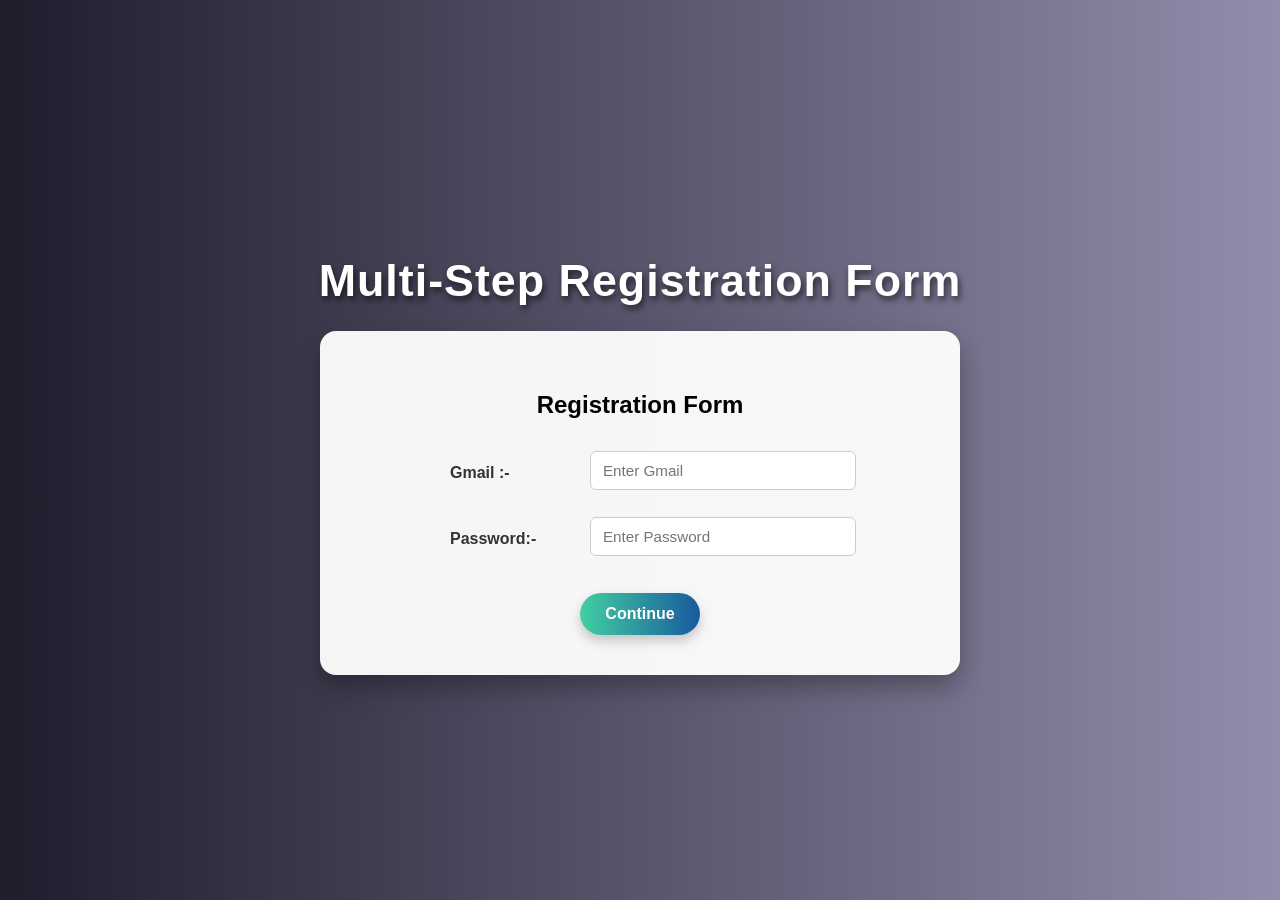
<file: index.html>
<!DOCTYPE html>
    <html lang="en">
    <head>
        <meta charset="UTF-8">
        <meta name="viewport" content="width=device-width, initial-scale=1.0">
        <title>Multi-Step Registration</title>
        <link rel="stylesheet" href="styles.css">
    </head>
    <body class="page-index">
         <h1 class="main-heading">Multi-Step Registration Form</h1> 
        <div  id = "form" class="form-container">
            <h2><center>Registration Form</center></h2> 
                <table id="table">
                    <tr id="tr"> 
                        <td><label >Gmail :-</label></td>
                        <td>
                            <input type="text" placeholder="Enter Gmail" id="Gmail">
                            <span id="gmailError" class="error"></span>
                        </td>
                    </tr>
                    <tr id="tr"> 
                        <td><label>Password:-</label></td>
                        <td>
                            <input type="password" placeholder="Enter Password" id="Password">
                            <span id="passwordError" class="error"></span>
                        </td>
                    </tr>
                </table> 
                <div>
                <center><button class="button-oval" onclick="val()">Continue</button></center>
                </div>
        </div>
        <script src="app.js"></script>
    </body>
    </html>
</file>
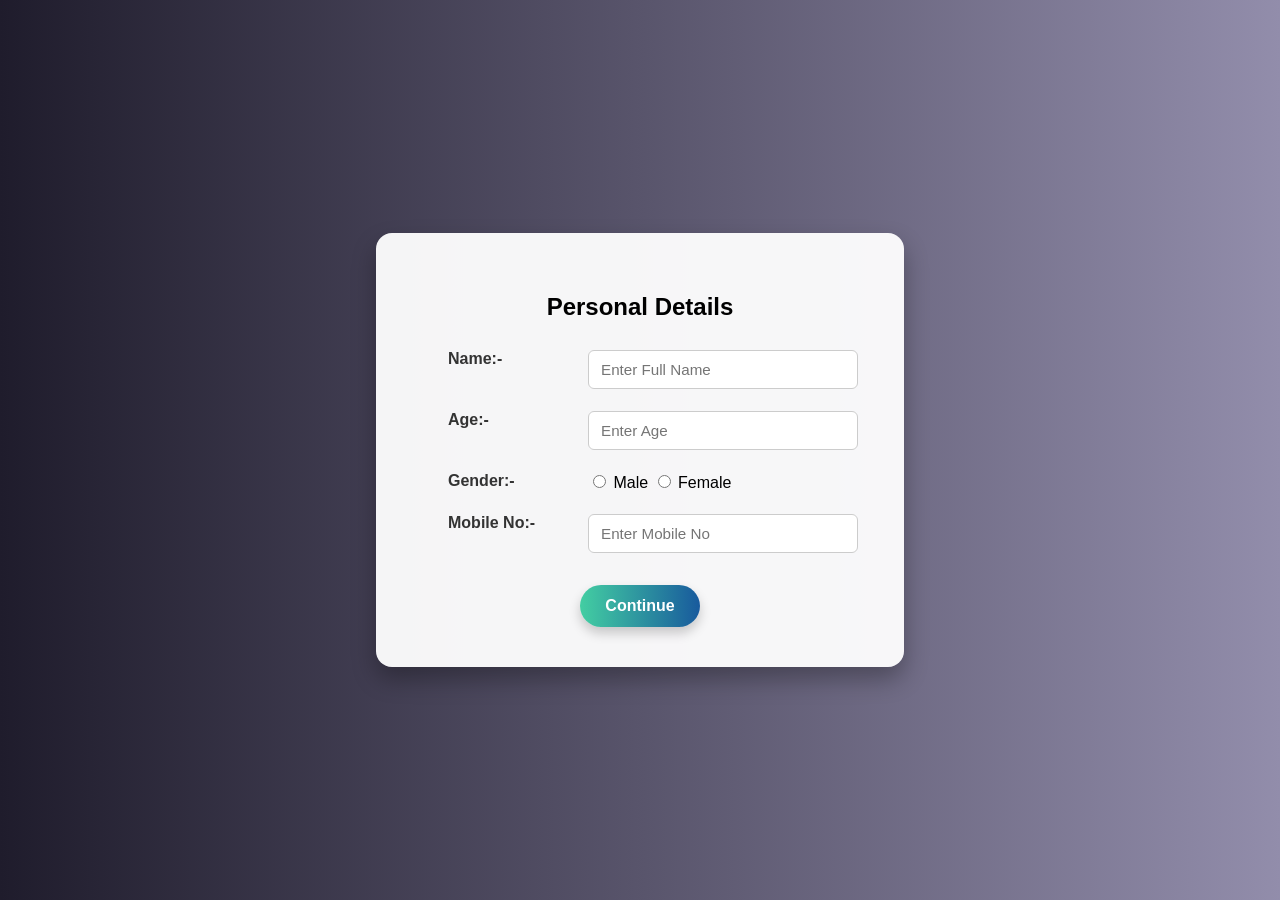
<file: 2nd page.html>
<!DOCTYPE html>
    <html lang="en">
    <head>
      <meta charset="UTF-8" />
      <meta name="viewport" content="width=device-width, initial-scale=1" />
      <title>Personal Details</title>
      <link rel="stylesheet" href="styles.css">
    </head>
    <body class="page-personal">
      <div id="form" class="form-container">
        <h2><center>Personal Details</center></h2>
        <table id="table">
          <tr>
            <td><label for="Name">Name:-</label></td>
            <td>
              <input type="text" placeholder="Enter Full Name" id="Name" />
              <span class="error" id="nameError"></span>
            </td>
          </tr>
          <tr>
            <td><label for="Age">Age:-</label></td>
            <td>
              <input type="text" placeholder="Enter Age" id="Age" />
              <span class="error" id="ageError"></span>
            </td>
          </tr>
          <tr>
            <td><label>Gender:-</label></td>
            <td>
              <input type="radio" id="male" name="gender" value="male" />
              <label for="male">Male</label>
              <input type="radio" id="female" name="gender" value="female" />
              <label for="female">Female</label>
              <br />
              <span class="error" id="genderError"></span>
            </td>
          </tr>
          <tr>
            <td><label for="Mobile">Mobile No:-</label></td>
            <td>
              <input type="text" placeholder="Enter Mobile No" id="Mobile" />
              <span class="error" id="mobileError"></span>
            </td>
          </tr>
        </table>
        <div>
          <center>
            <button class="button" onclick="saveAndContinue()">Continue</button>
          </center>
        </div>
      </div>
      <script src="app.js"></script>
    </body>
    </html>
</file>
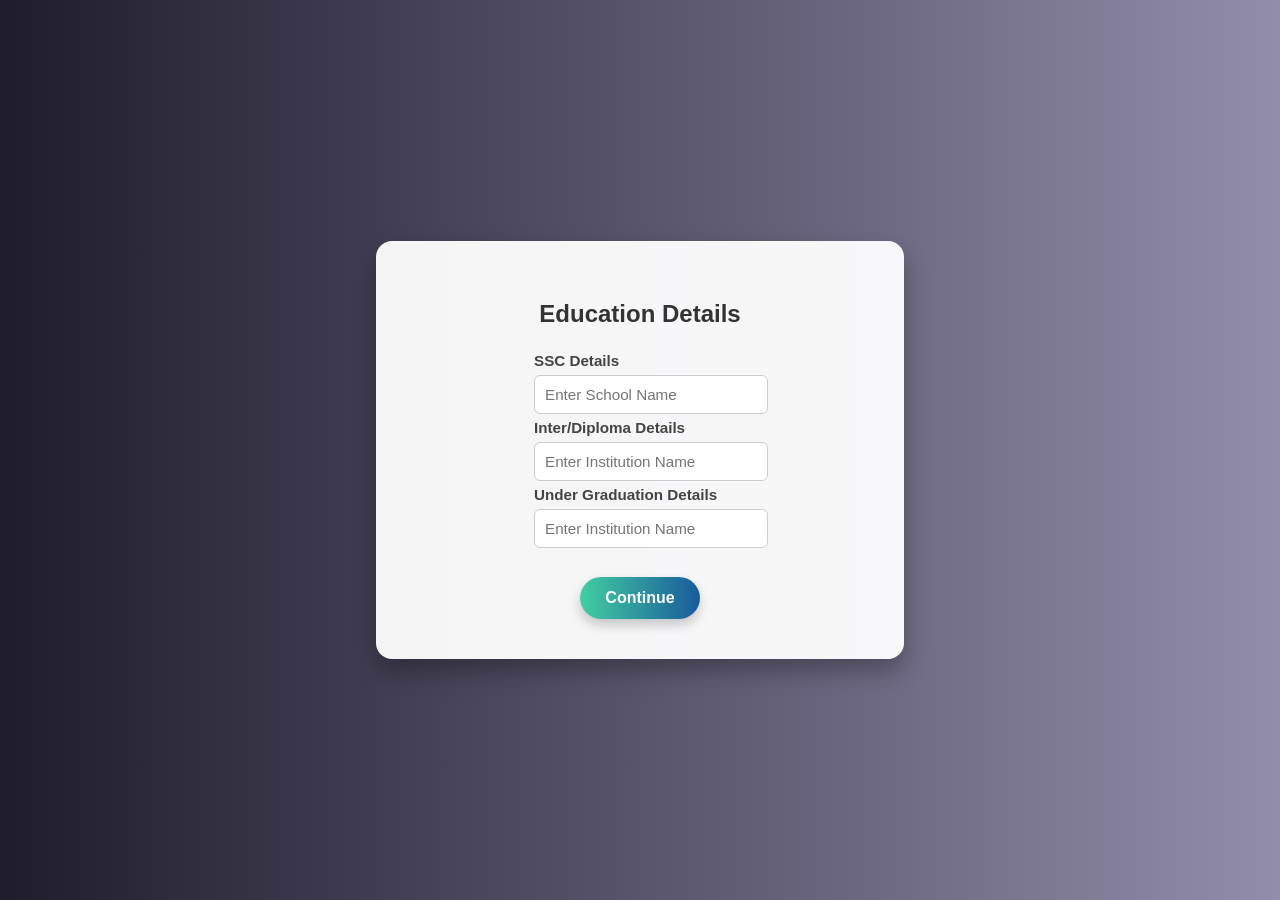
<file: 3rd page.html>
<!DOCTYPE html>
    <html lang="en">
    <head>
      <meta charset="UTF-8" />
      <meta name="viewport" content="width=device-width, initial-scale=1" />
      <title>Education Details</title>
      <link rel="stylesheet" href="styles.css">
    </head>
    <body class="page-education">
      <div id="form" class="form-container">
        <h2>Education Details</h2>
        
        <div class="form-group">
          <label for="sscDetails">SSC Details</label>
          <input type="text" placeholder="Enter School Name" id="sscDetails" />
          <span class="error" id="sscDetailsError"></span>
        </div>

        <div class="form-group">
          <label for="interDiplomaDetails">Inter/Diploma Details</label>
          <input type="text" placeholder="Enter Institution Name" id="interDiplomaDetails" />
          <span class="error" id="interDiplomaDetailsError"></span>
        </div>

        <div class="form-group">
          <label for="ugDetails">Under Graduation Details</label>
          <input type="text" placeholder="Enter Institution Name" id="ugDetails" />
          <span class="error" id="ugDetailsError"></span>
        </div>

        <div class="button-container">
          <button class="button" id="continueBtn">Continue</button>
        </div>
      </div>
      <script src="app.js"></script>
    </body>
    </html>
</file>
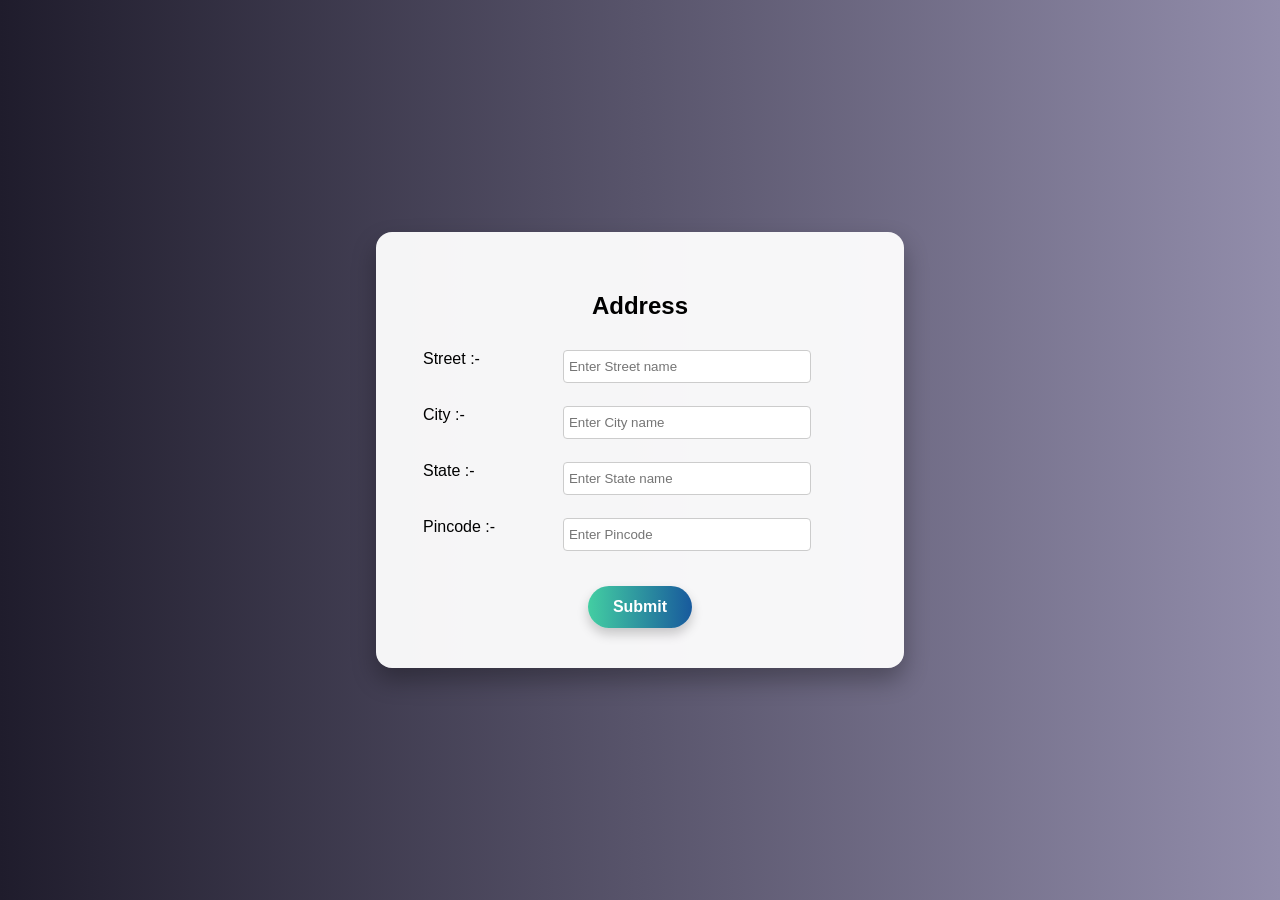
<file: 4th page.html>
<!DOCTYPE html>
<html lang="en">
<head>
    <meta charset="UTF-8">
    <title>Address Form</title>
    <link rel="stylesheet" href="styles.css">
</head>
<body class="page-address">
    <div id="form">
        <h2><center>Address</center></h2>
        <table>
            <tr>
                <td><label>Street :-</label></td>
                <td>
                    <input type="text" id="streetname" placeholder="Enter Street name">
                    <span class="error" id="streetError"></span>
                </td>
            </tr>
            <tr>
                <td><label>City :-</label></td>
                <td>
                    <input type="text" id="cityname" placeholder="Enter City name">
                    <span class="error" id="citynameError"></span>
                </td>
            </tr>
            <tr>
                <td><label>State :-</label></td>
                <td>
                    <input type="text" id="statename" placeholder="Enter State name">
                    <span class="error" id="statenameError"></span>
                </td>
            </tr>
            <tr>
                <td><label>Pincode :-</label></td>
                <td>
                    <input type="text" id="pincodeno" placeholder="Enter Pincode">
                    <span class="error" id="pincodeError"></span>
                </td>
            </tr>
        </table>
        <center><button class="button" type="submit" id="submitBtn">Submit</button></center>
    </div>
    <script src="app.js"></script>
</body>
</html>
</file>
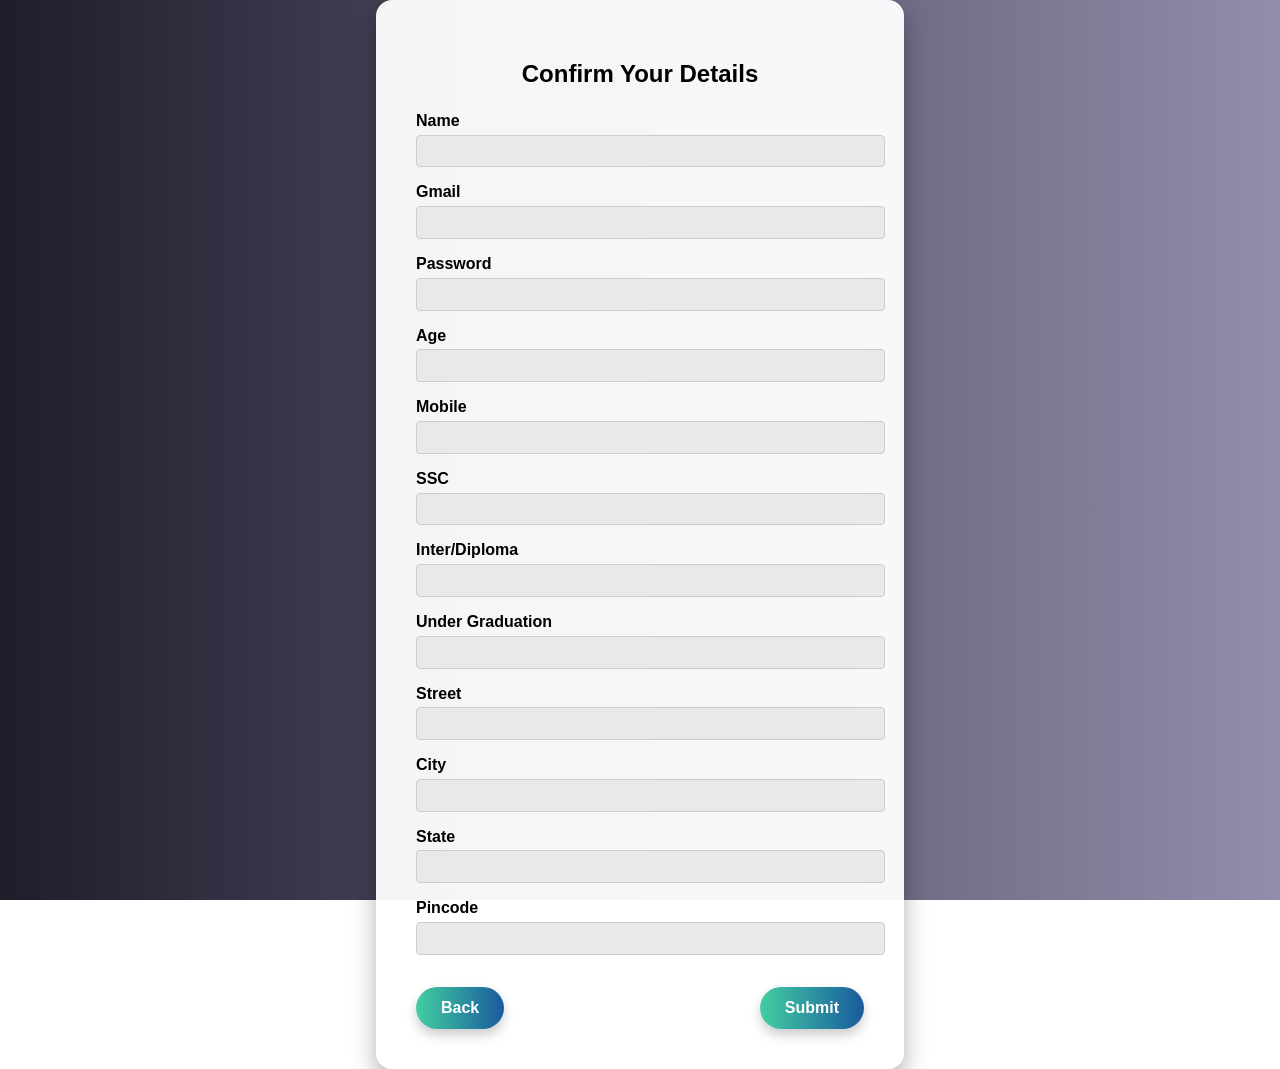
<file: confirm.html>
<!DOCTYPE html>
<html lang="en">
<head>
<meta charset="UTF-8" />
<meta name="viewport" content="width=device-width, initial-scale=1" />
<title>Confirmation Page</title>
<link rel="stylesheet" href="styles.css">
</head>
<body class="page-confirm">

<div id="confirmationForm">
  <h2>Confirm Your Details</h2>

  <div class="field-group">
    <label for="nameInput">Name</label>
    <input type="text" id="nameInput" />
  </div>
  <div class="field-group">
    <label for="gmailInput">Gmail</label>
    <input type="email" id="gmailInput" />
  </div>
  <div class="field-group">
    <label for="passwordInput">Password</label>
    <input type="password" id="passwordInput" />
  </div>
  <div class="field-group">
    <label for="ageInput">Age</label>
    <input type="text" id="ageInput" />
  </div>
  <div class="field-group">
    <label for="mobileInput">Mobile</label>
    <input type="text" id="mobileInput" />
  </div>
  <div class="field-group">
    <label for="sscInput">SSC</label>
    <input type="text" id="sscInput" />
  </div>
  <div class="field-group">
    <label for="iddInput">Inter/Diploma</label>
    <input type="text" id="iddInput" />
  </div>
  <div class="field-group">
    <label for="ugdInput">Under Graduation</label>
    <input type="text" id="ugdInput" />
  </div>
  <div class="field-group">
    <label for="streetInput">Street</label>
    <input type="text" id="streetInput" />
  </div>
  <div class="field-group">
    <label for="cityInput">City</label>
    <input type="text" id="cityInput" />
  </div>
  <div class="field-group">
    <label for="stateInput">State</label>
    <input type="text" id="stateInput" />
  </div>
  <div class="field-group">
    <label for="pincodeInput">Pincode</label>
    <input type="text" id="pincodeInput" />
  </div>

  <div class="buttons">
    <button id="backBtn">Back</button>
    <button id="submitBtn">Submit</button>
  </div>
</div>
<script src="app.js"></script>

</body>
</html>
</file>
<file: styles.css>
/* Global base styles */
body {
  font-family: 'Inter', sans-serif;
  margin: 0;
  padding: 0;
  box-sizing: border-box;
  min-height: 100vh;
  display: flex;
  flex-direction: column;
  align-items: center;
  justify-content: center;
}

label {
  font-family: 'Lucida Sans', 'Lucida Sans Regular', 'Lucida Grande', 'Lucida Sans Unicode', Geneva, Verdana, sans-serif;
}

.error {
  color: #e74c3c;
  font-size: 0.85em;
  margin-top: 2px;
  display: block;
  text-align: left;
  font-weight: 500;
}

/* Page: index (login) */
.page-index {
  background: linear-gradient(to right, #1f1c2c, #928dab);
  background-size: cover;
  background-position: center;
  background-attachment: fixed;
}
.page-index .main-heading {
  color: #fff;
  font-size: 2.8em;
  margin-bottom: 25px;
  font-weight: 700;
  letter-spacing: 1px;
  text-shadow: 2px 4px 6px rgba(0, 0, 0, 0.6);
  text-align: center;
  animation: fadeInDown 1s ease-in-out;
}
.page-index #form {
  width: 35rem;
  background: rgba(255, 255, 255, 0.95);
  border-radius: 1rem;
  box-shadow: 0 12px 25px rgba(0, 0, 0, 0.3);
  padding: 2.5rem;
  display: flex;
  flex-direction: column;
  align-items: center;
  transition: transform 0.3s ease;
}
.page-index #form:hover { transform: scale(1.02); }
.page-index input[type="text"],
.page-index input[type="password"] {
  display: block;
  width: 100%;
  padding: 10px 12px;
  margin-bottom: 5px;
  border: 1px solid #ccc;
  border-radius: 6px;
  font-size: 0.95em;
  transition: all 0.3s ease;
}
.page-index input:focus {
  border-color: #4a90e2;
  box-shadow: 0 0 8px rgba(74, 144, 226, 0.5);
  outline: none;
}
.page-index table { text-align: left; width: 100%; max-width: 25rem; margin-bottom: 20px; }
.page-index td { padding: 10px 8px; vertical-align: middle; }
.page-index td:first-child { width: 35%; font-weight: 600; color: #333; }
.page-index td:last-child { width: 65%; }
.page-index .button-oval {
  background: linear-gradient(to right, #43cea2, #185a9d);
  color: #fff;
  padding: 12px 25px;
  font-size: 1em;
  font-weight: 600;
  border: none;
  border-radius: 50px;
  cursor: pointer;
  transition: 0.3s ease;
  box-shadow: 0 6px 12px rgba(0,0,0,0.2);
}
.page-index .button-oval:hover {
  background: linear-gradient(to right, #185a9d, #43cea2);
  transform: translateY(-2px);
}

@keyframes fadeInDown { from { opacity: 0; transform: translateY(-20px); } to { opacity: 1; transform: translateY(0); } }

/* Page: 2nd page (personal details) */
.page-personal {
  background: linear-gradient(to right, #1f1c2c, #928dab);
  background-size: cover;
  background-position: center;
  background-attachment: fixed;
}
.page-personal .main-heading { color: #fff; font-size: 2.5em; margin-bottom: 30px; text-shadow: 2px 2px 4px rgba(0,0,0,0.5); text-align: center; }
.page-personal #form {
  width: 28rem;
  background: rgba(255, 255, 255, 0.95);
  border-radius: 1rem;
  box-shadow: 0 12px 25px rgba(0, 0, 0, 0.3);
  padding: 2.5rem;
  display: flex;
  flex-direction: column;
  align-items: center;
  transition: transform 0.3s ease;
}
.page-personal #form:hover { transform: scale(1.02); }
.page-personal input[type="text"] { display:block; width:100%; padding:10px 12px; border:1px solid #ccc; border-radius:6px; font-size:0.95em; transition: all 0.3s ease; }
.page-personal input:focus { border-color:#4a90e2; box-shadow:0 0 8px rgba(74,144,226,0.5); outline:none; }
.page-personal table { text-align:left; width:100%; max-width:25rem; margin-bottom:20px; border-collapse: collapse; }
.page-personal td { padding:10px 8px; vertical-align: top; }
.page-personal td:first-child { width:35%; font-weight:600; color:#333; }
.page-personal td:last-child { width:65%; }
.page-personal .button { background: linear-gradient(to right, #43cea2, #185a9d); color:#fff; padding:12px 25px; font-size:1em; font-weight:600; border:none; border-radius:50px; cursor:pointer; transition:0.3s ease; box-shadow:0 6px 12px rgba(0,0,0,0.2); }
.page-personal .button:hover { background: linear-gradient(to right, #185a9d, #43cea2); transform: translateY(-2px); }

/* Page: 3rd page (education) */
.page-education {
  background: linear-gradient(to right, #1f1c2c, #928dab);
  background-size: cover;
  background-position: center;
  background-attachment: fixed;
}
.page-education #form { width:28rem; background: rgba(255,255,255,0.95); border-radius:1rem; box-shadow:0 12px 25px rgba(0,0,0,0.3); padding:2.5rem; display:flex; flex-direction:column; align-items:center; transition: transform 0.3s ease; }
.page-education #form:hover { transform: scale(1.02); }
.page-education h2 { text-align:center; margin-bottom:1.5rem; color:#333; font-weight:600; }
.page-education label { display:block; margin-bottom:6px; font-weight:600; color:#444; font-size:0.95rem; }
.page-education input[type="text"] { width:100%; padding:10px; border:1px solid #ccc; border-radius:6px; outline:none; font-size:0.95rem; transition:border 0.3s; }
.page-education input[type="text"]:focus { border-color:#007bff; }
.page-education .error { color:red; font-size:0.8em; margin-top:5px; display:block; }
.page-education .button-container { text-align:center; margin-top:1.5rem; }
.page-education .button { background: linear-gradient(to right, #43cea2, #185a9d); color:#fff; padding:12px 25px; font-size:1em; font-weight:600; border:none; border-radius:50px; cursor:pointer; transition:0.3s ease; box-shadow:0 6px 12px rgba(0,0,0,0.2); text-decoration:none; display:inline-block; }
.page-education .button:hover { background: linear-gradient(to right, #185a9d, #43cea2); transform: translateY(-2px); }
.page-education .button a { text-decoration:none; color:inherit; }
.page-education .p-elements-container { display:flex; justify-content:center; width:100%; margin-top:20px; margin-bottom:20px; }
.page-education .p-elements-container h6 { margin:0; color: rgb(9, 92, 12); }
.page-education .error { color:red; font-size:0.8em; margin-top:5px; display:block; text-align:left; }

  /* Page: 4th page (address) */
  .page-address {
  background: linear-gradient(to right, #1f1c2c, #928dab);
  background-size: cover;
  background-position: center;
  background-attachment: fixed;
  }
  .page-address #form { background: rgba(255, 255, 255, 0.95); border-radius:1rem; padding:2.5rem; width:28rem; box-shadow:0 12px 25px rgba(0,0,0,0.3); }
  .page-address input[type="text"], .page-address input[type="password"] { display:block; width: calc(100% - 10px); padding:8px 5px; margin-bottom:5px; border:1px solid #ccc; border-radius:4px; }
  .page-address table { text-align:left; width:100%; max-width:25rem; margin-bottom:20px; }
  .page-address td { padding:8px 5px; vertical-align: top; }
  .page-address td:first-child { width:35%; }
  .page-address td:last-child { width:65%; }
  .page-address .button-container { display:flex; justify-content:center; gap:10px; margin-top:20px; width:100%; }
  .page-address .button { background: linear-gradient(to right, #43cea2, #185a9d); color:#fff; padding:12px 25px; font-size:1em; font-weight:600; border:none; border-radius:50px; cursor:pointer; transition:0.3s ease; box-shadow:0 6px 12px rgba(0,0,0,0.2); text-decoration:none; display:inline-block; }
  .page-address .button:hover { background: linear-gradient(to right, #185a9d, #43cea2); transform: translateY(-2px); }
  .page-address .button a { text-decoration:none; color:inherit; }
  .page-address .p-elements-container { display:flex; justify-content:center; width:100%; margin-top:20px; margin-bottom:20px; }
  .page-address .p-elements-container h6 { margin:0; color: rgb(9, 92, 12); }
  .page-address .error { color:red; font-size:0.8em; margin-top:5px; display:block; text-align:left; }

  /* Page: confirm */
  .page-confirm {
  background: linear-gradient(to right, #1f1c2c, #928dab);
  background-size: cover;
  background-position: center;
  background-attachment: fixed;
  }
  .page-confirm #confirmationForm { background: rgba(255, 255, 255, 0.95); border-radius:1rem; padding:2.5rem; width:28rem; box-shadow:0 12px 25px rgba(0,0,0,0.3); }
  .page-confirm h2 { text-align:center; margin-bottom:1.5rem; }
  .page-confirm .field-group { margin-bottom:1rem; }
  .page-confirm .field-group label { font-weight:600; display:block; margin-bottom:0.3rem; }
  .page-confirm .field-group input { width:100%; padding:0.4rem 0.6rem; border-radius:4px; border:1px solid #ccc; font-size:1rem; pointer-events:none; background-color:#e9e9e9; color:#333; }
  .page-confirm .buttons { display:flex; justify-content:space-between; margin-top:2rem; }
  .page-confirm .buttons button { padding:12px 25px; font-size:1em; font-weight:600; border:none; border-radius:50px; cursor:pointer; transition:0.3s ease; box-shadow:0 6px 12px rgba(0,0,0,0.2); color:#fff; background: linear-gradient(to right, #43cea2, #185a9d); }
  .page-confirm .buttons button:hover { background: linear-gradient(to right, #185a9d, #43cea2); transform: translateY(-2px); }

  /* Success screen (confirm page) */
  .page-confirm .success-wrapper { background: rgba(255, 255, 255, 0.95); border-radius:1rem; padding:2.5rem; width:28rem; box-shadow:0 12px 25px rgba(0,0,0,0.3); text-align:center; display:flex; flex-direction:column; align-items:center; gap:0.5rem; }
  .page-confirm .success-title { font-size: 2.2rem; font-weight: 800; letter-spacing: 1px; margin: 0 0 0.25rem 0; color:#111; }
  .page-confirm .success-subtitle { margin: 0 0 0.75rem 0; color:#555; }
  .page-confirm .success-icon { margin: 0.5rem 0 1rem 0; }
  .page-confirm .success-icon svg { width: 110px; height: 110px; display:block; }

/* Reusable gradient button */
.button-oval { background: linear-gradient(to right, #43cea2, #185a9d); color: #fff; padding: 12px 25px; font-size: 1em; font-weight: 600; border: none; border-radius: 50px; cursor: pointer; transition: 0.3s ease; box-shadow: 0 6px 12px rgba(0,0,0,0.2); }
.button-oval:hover { background: linear-gradient(to right, #185a9d, #43cea2); transform: translateY(-2px); }
</file>
